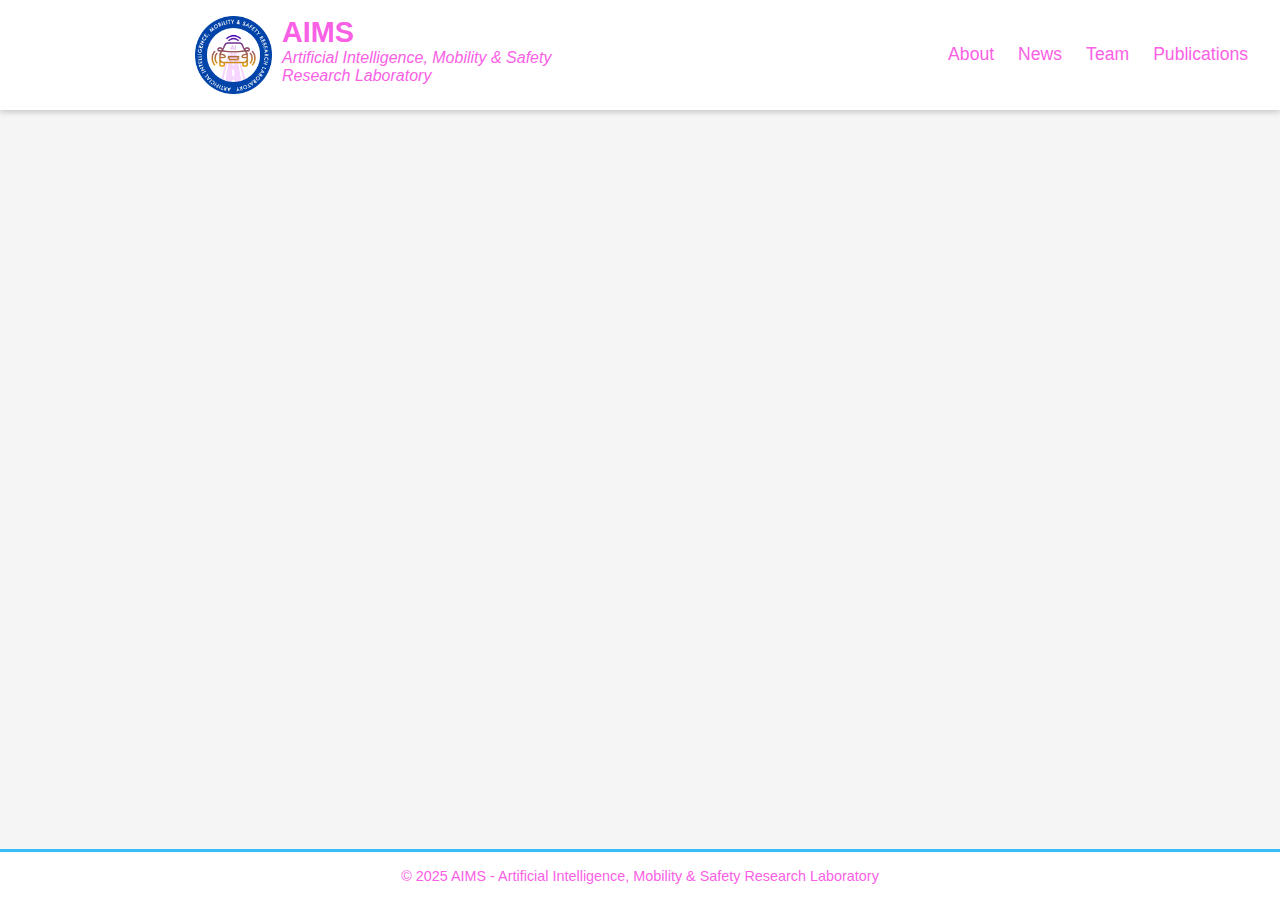
<file: index.html>
<!DOCTYPE html>
<html lang="en">
<head>
  <meta charset="UTF-8">
  <meta name="viewport" content="width=device-width, initial-scale=1.0">
  <title>AIMS Lab | Home</title>
  <link rel="stylesheet" href="style.css">
</head>
<body>
  



<header>
  <nav>
    <div class="logo-container">
      <div class="logo-image-container">
        <img src="assets/images/logo.png" class="logo-image">
      </div>
      <div class="logo-text">
        <div class="logo">AIMS</div>
        <div class="logo-desc">Artificial Intelligence, Mobility & Safety Research Laboratory</div>
      </div>
    </div>
    <ul class="nav-links">
      <li><a href="index.html">About</a></li>
      <li><a href="news.html">News</a></li>
      <li><a href="team.html">Team</a></li>
      <!--li><a href="research.html">Research</a></li-->
      <li><a href="publications.html">Publications</a></li>
    </ul>
  </nav>
</header>




  <main>
    <!--section class="hero">
      <h1>Welcome to AIMS Lab</h1>
      <p>Pioneering research in Artificial Intelligence, Mobility, and Security</p>
    </section>

    <section class="carousel">
      <h2>Explore Our Research</h2>
      <div class="carousel-items">
        <div class="carousel-card">AI in Healthcare</div>
        <div class="carousel-card">Autonomous Mobility</div>
        <div class="carousel-card">Cybersecurity Solutions</div>
      </div>
    </section-->
  
    <section class="section">
      <!--h2>Our Focus Areas</h2>
      <p>We work at the forefront of innovation to solve complex challenges in AI, Mobility, and Cybersecurity domains.</p>
      <div class="card-grid">
        <div class="card"><h3>AI Research</h3><p>Building intelligent systems using machine learning, NLP, and computer vision.</p></div>
        <div class="card"><h3>Smart Mobility</h3><p>Developing autonomous systems and smart infrastructure for transport.</p></div>
        <div class="card"><h3>Secure Systems</h3><p>Protecting digital environments through novel cybersecurity frameworks.</p></div>
      </div-->
    </section>
    </main>
  


<footer>
  <p>&copy; 2025 AIMS - Artificial Intelligence, Mobility & Safety Research Laboratory</p>
</footer>



</body>
</html>
</file>
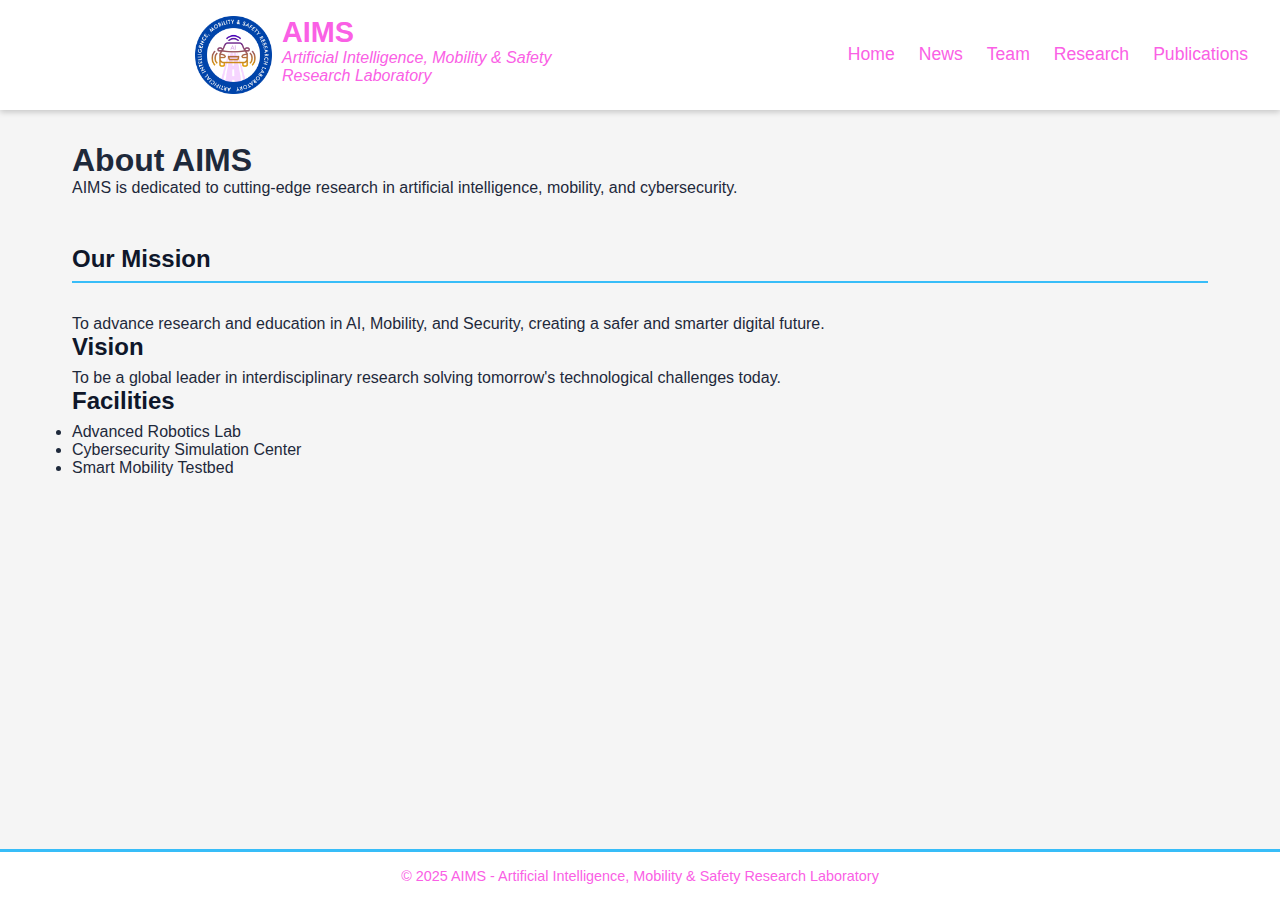
<file: about.html>
<!DOCTYPE html>
<html lang="en">
<head>
  <meta charset="UTF-8">
  <meta name="viewport" content="width=device-width, initial-scale=1.0">
  <title>AIMS Lab</title>
  <link rel="stylesheet" href="style.css">
</head>
<body>
  



<header>
  <nav>
    <div class="logo-container">
      <div class="logo-image-container">
        <img src="assets/images/logo.png" class="logo-image">
      </div>
      <div class="logo-text">
        <div class="logo">AIMS</div>
        <div class="logo-desc">Artificial Intelligence, Mobility & Safety Research Laboratory</div>
      </div>
    </div>
    <ul class="nav-links">
      <li><a href="index.html">Home</a></li>
      <li><a href="news.html">News</a></li>
      <li><a href="team.html">Team</a></li>
      <li><a href="research.html">Research</a></li>
      <li><a href="publications.html">Publications</a></li>
    </ul>
  </nav>
</header>




  <main><h1>About AIMS</h1><p>AIMS is dedicated to cutting-edge research in artificial intelligence, mobility, and cybersecurity.</p>
    <section class="section">
      <h2>Our Mission</h2>
<hr class="section-divider">
      <p>To advance research and education in AI, Mobility, and Security, creating a safer and smarter digital future.</p>
      <h2>Vision</h2>
      <p>To be a global leader in interdisciplinary research solving tomorrow's technological challenges today.</p>
      <h2>Facilities</h2>
      <ul>
        <li>Advanced Robotics Lab</li>
        <li>Cybersecurity Simulation Center</li>
        <li>Smart Mobility Testbed</li>
      </ul>
    </section>
    </main>
  


<footer>
  <p>&copy; 2025 AIMS - Artificial Intelligence, Mobility & Safety Research Laboratory</p>
</footer>



</body>
</html>
</file>
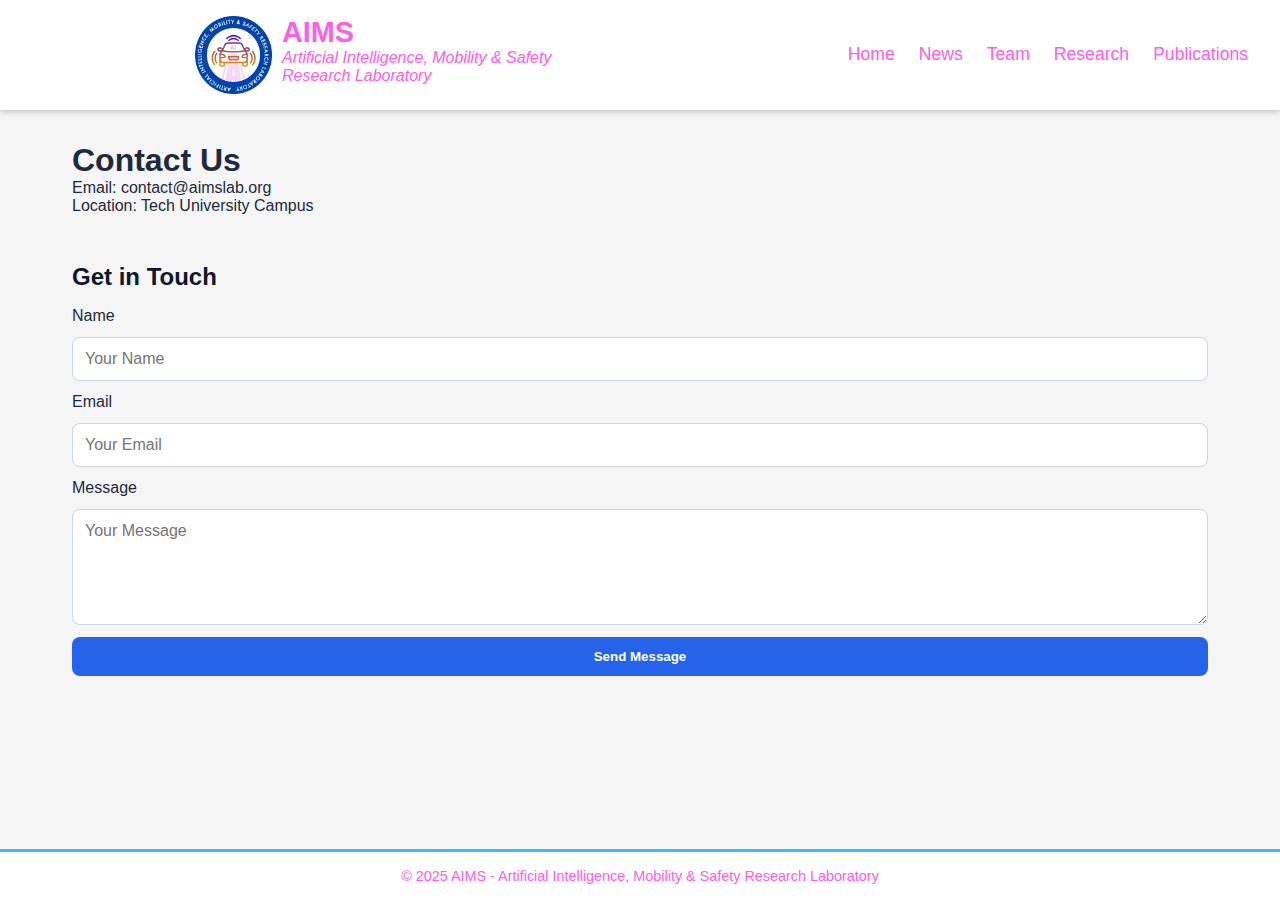
<file: contact.html>
<!DOCTYPE html>
<html lang="en">
<head>
  <meta charset="UTF-8">
  <meta name="viewport" content="width=device-width, initial-scale=1.0">
  <title>AIMS Lab</title>
  <link rel="stylesheet" href="style.css">
</head>
<body>
  



<header>
  <nav>
    <div class="logo-container">
      <div class="logo-image-container">
        <img src="assets/images/logo.png" class="logo-image">
      </div>
      <div class="logo-text">
        <div class="logo">AIMS</div>
        <div class="logo-desc">Artificial Intelligence, Mobility & Safety Research Laboratory</div>
      </div>
    </div>
    <ul class="nav-links">
      <li><a href="index.html">Home</a></li>
      <li><a href="news.html">News</a></li>
      <li><a href="team.html">Team</a></li>
      <li><a href="research.html">Research</a></li>
      <li><a href="publications.html">Publications</a></li>
    </ul>
  </nav>
</header>



  <main><h1>Contact Us</h1><p>Email: contact@aimslab.org<br>Location: Tech University Campus</p>
    <section class="section">
      <h2>Get in Touch</h2>
      <form class="contact-form">
        <label>Name</label>
        <input type="text" placeholder="Your Name">
        <label>Email</label>
        <input type="email" placeholder="Your Email">
        <label>Message</label>
        <textarea rows="5" placeholder="Your Message"></textarea>
        <button type="submit">Send Message</button>
      </form>
    </section>
    </main>
  


<footer>
  <p>&copy; 2025 AIMS - Artificial Intelligence, Mobility & Safety Research Laboratory</p>
</footer>



</body>
</html>
</file>
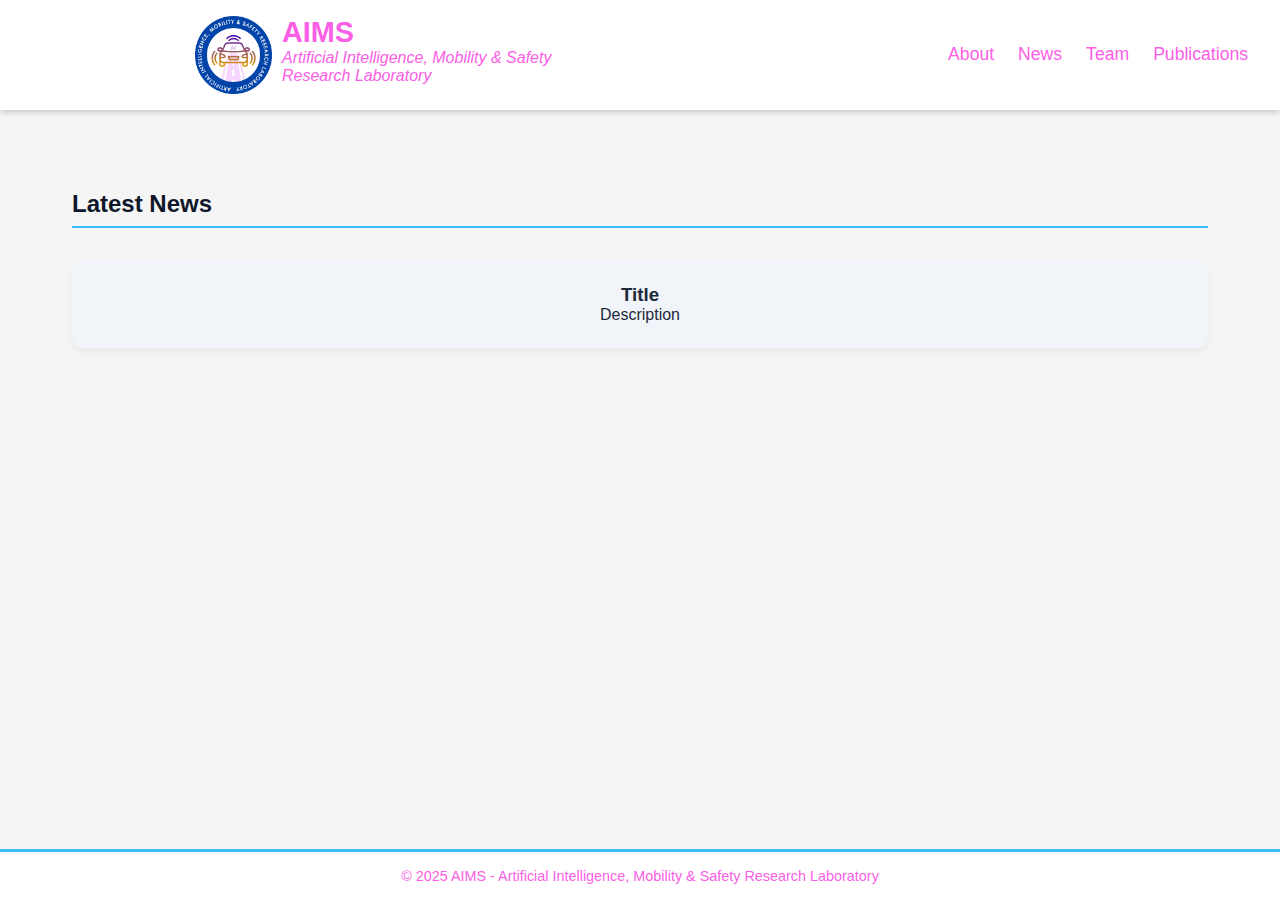
<file: news.html>
<!DOCTYPE html>
<html lang="en">
<head>
  <meta charset="UTF-8">
  <meta name="viewport" content="width=device-width, initial-scale=1.0">
  <title>AIMS Lab | News</title>
  <link rel="stylesheet" href="style.css">
</head>
<body>
  <header>
  <nav>
    <div class="logo-container">
      <div class="logo-image-container">
        <img src="assets/images/logo.png" class="logo-image">
      </div>
      <div class="logo-text">
        <div class="logo">AIMS</div>
        <div class="logo-desc">Artificial Intelligence, Mobility & Safety Research Laboratory</div>
      </div>
    </div>
    <ul class="nav-links">
      <li><a href="index.html">About</a></li>
      <li><a href="news.html">News</a></li>
      <li><a href="team.html">Team</a></li>
      <!--li><a href="research.html">Research</a></li-->
      <li><a href="publications.html">Publications</a></li>
    </ul>
  </nav>
</header>
  <main>
    <section class="section">
      <h2>Latest News</h2>
      <hr class="section-divider">
      <div class="card-grid">
        <div class="card">
          <h3>Title</h3>
          <p>Description</p>
        </div>
        <!--div class="card">
          <h3>New Research Publication Released</h3>
          <p>Our paper on Cyber Threat Detection is now published in IEEE Security & Privacy.</p>
        </div>
        <div class="card">
          <h3>Upcoming Workshop on Autonomous Systems</h3>
          <p>Join our workshop featuring guest speakers and demonstrations from top researchers.</p>
        </div-->
      </div>
    </section>
  </main>
  

<footer>
  <p>&copy; 2025 AIMS - Artificial Intelligence, Mobility & Safety Research Laboratory</p>
</footer>


</body>
</html>
</file>
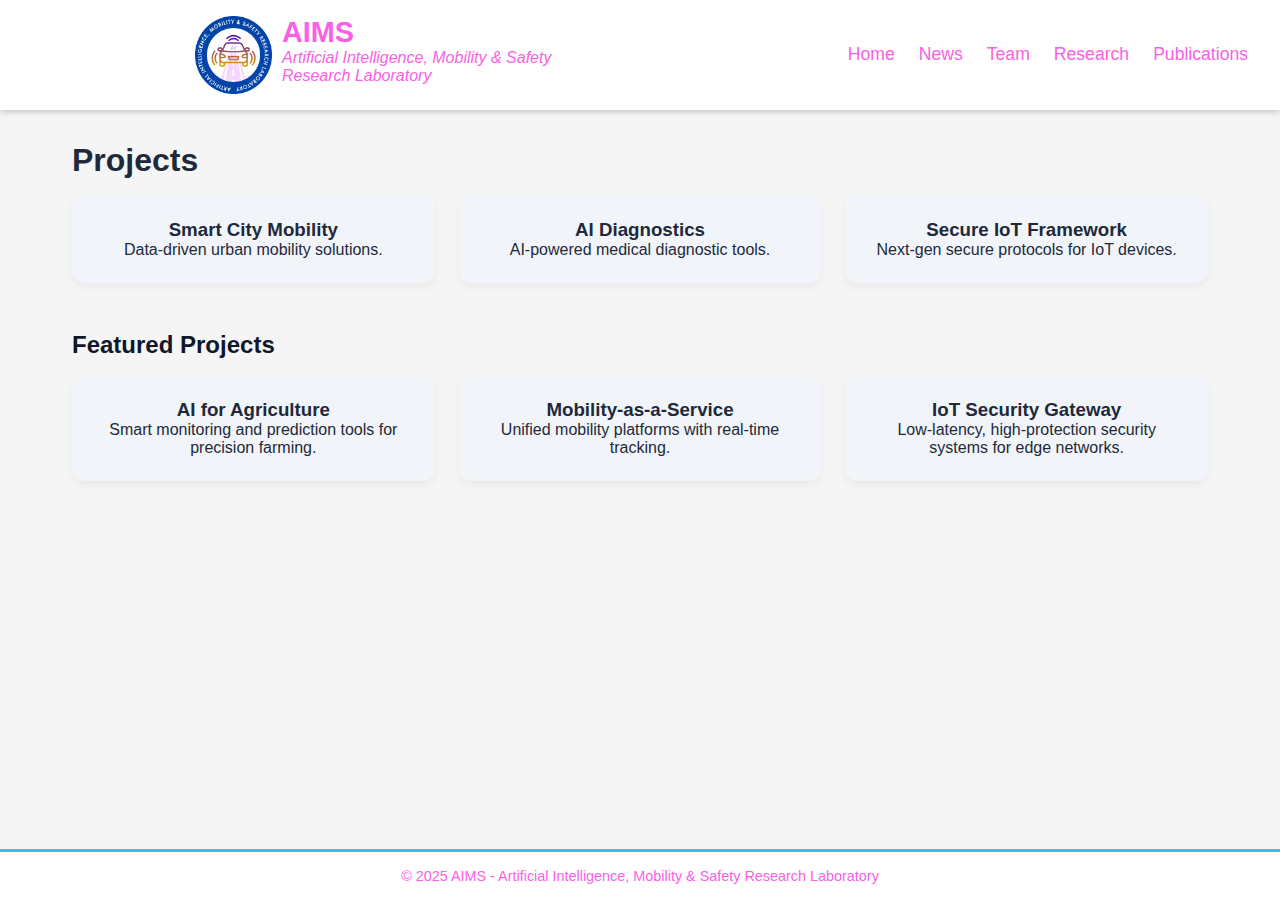
<file: projects.html>
<!DOCTYPE html>
<html lang="en">
<head>
  <meta charset="UTF-8">
  <meta name="viewport" content="width=device-width, initial-scale=1.0">
  <title>AIMS Lab</title>
  <link rel="stylesheet" href="style.css">
</head>
<body>
  



<header>
  <nav>
    <div class="logo-container">
      <div class="logo-image-container">
        <img src="assets/images/logo.png" class="logo-image">
      </div>
      <div class="logo-text">
        <div class="logo">AIMS</div>
        <div class="logo-desc">Artificial Intelligence, Mobility & Safety Research Laboratory</div>
      </div>
    </div>
    <ul class="nav-links">
      <li><a href="index.html">Home</a></li>
      <li><a href="news.html">News</a></li>
      <li><a href="team.html">Team</a></li>
      <li><a href="research.html">Research</a></li>
      <li><a href="publications.html">Publications</a></li>
    </ul>
  </nav>
</header>




  <main><h1>Projects</h1>
    <div class="card-grid">
      <div class="card"><h3>Smart City Mobility</h3><p>Data-driven urban mobility solutions.</p></div>
      <div class="card"><h3>AI Diagnostics</h3><p>AI-powered medical diagnostic tools.</p></div>
      <div class="card"><h3>Secure IoT Framework</h3><p>Next-gen secure protocols for IoT devices.</p></div>
    </div>
    
    <section class="section">
      <h2>Featured Projects</h2>
      <div class="card-grid">
        <div class="card"><h3>AI for Agriculture</h3><p>Smart monitoring and prediction tools for precision farming.</p></div>
        <div class="card"><h3>Mobility-as-a-Service</h3><p>Unified mobility platforms with real-time tracking.</p></div>
        <div class="card"><h3>IoT Security Gateway</h3><p>Low-latency, high-protection security systems for edge networks.</p></div>
      </div>
    </section>
    </main>
  


<footer>
  <p>&copy; 2025 AIMS - Artificial Intelligence, Mobility & Safety Research Laboratory</p>
</footer>



</body>
</html>
</file>
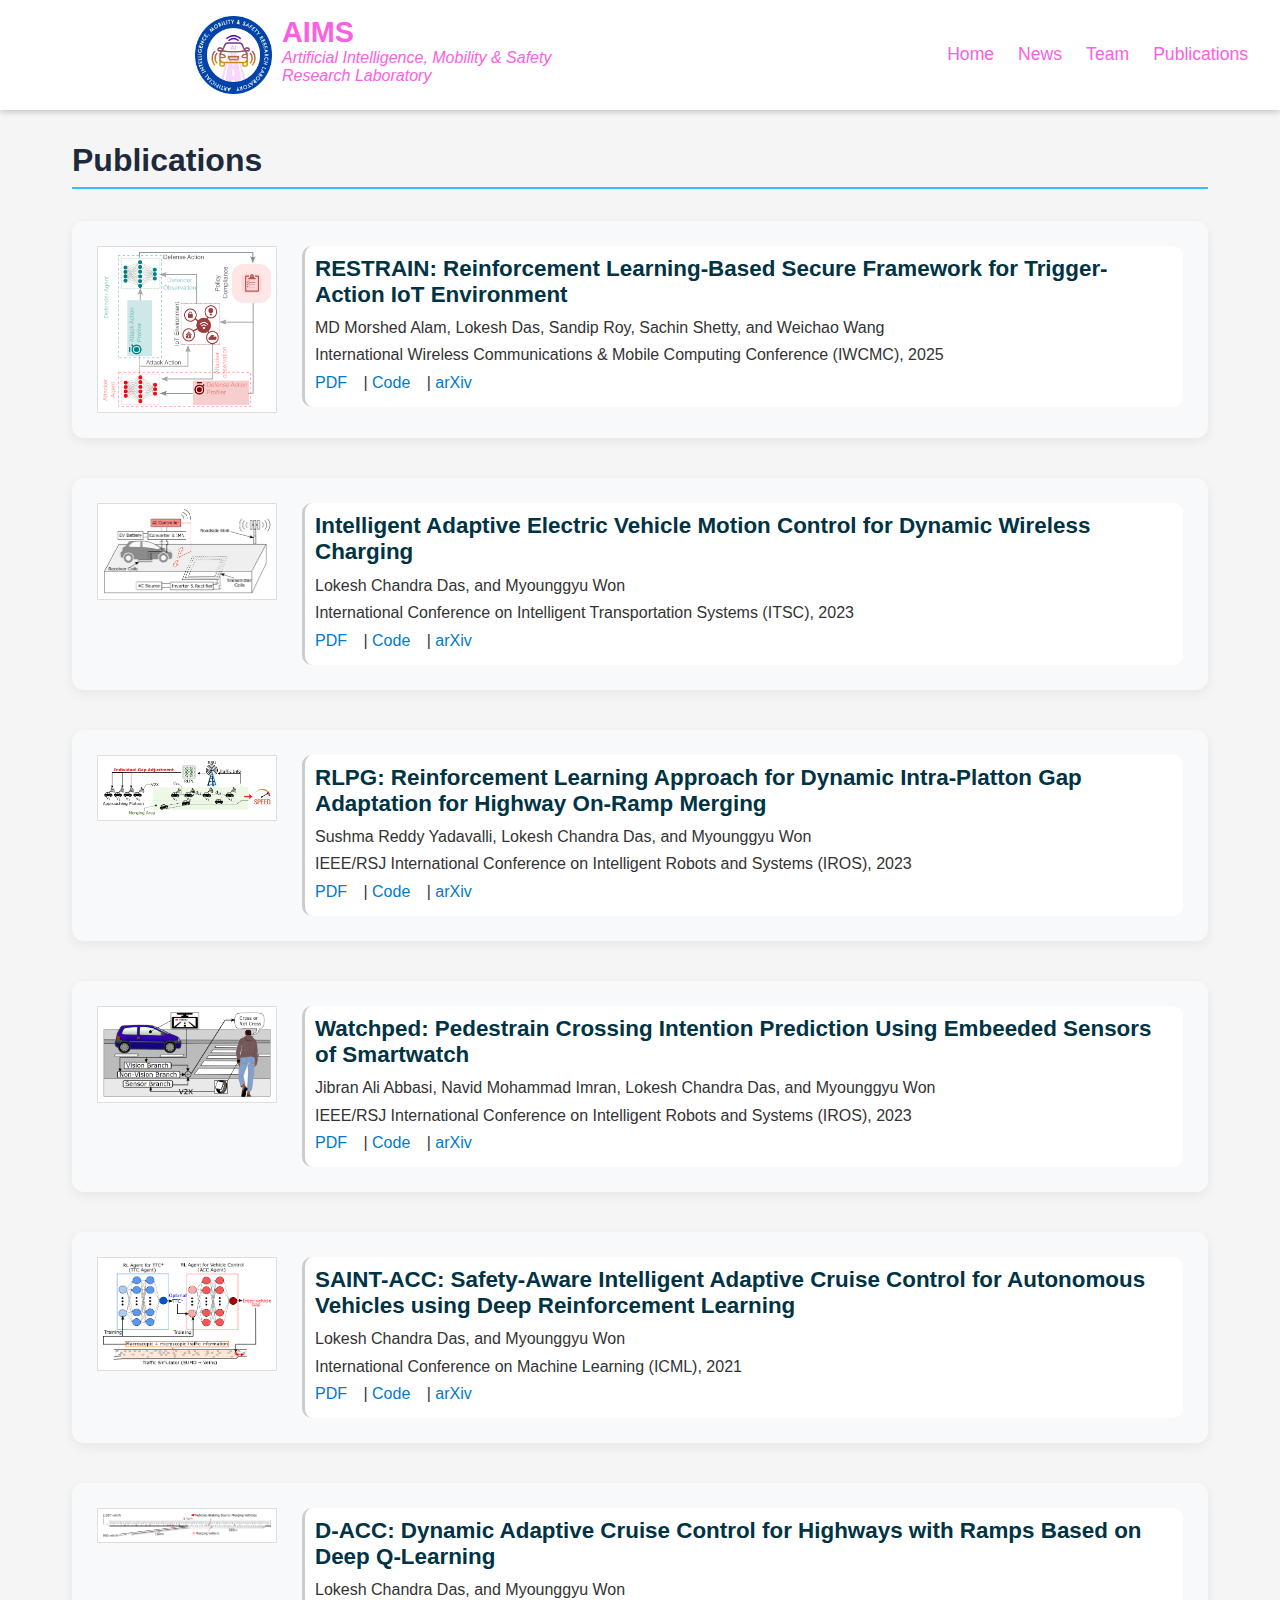
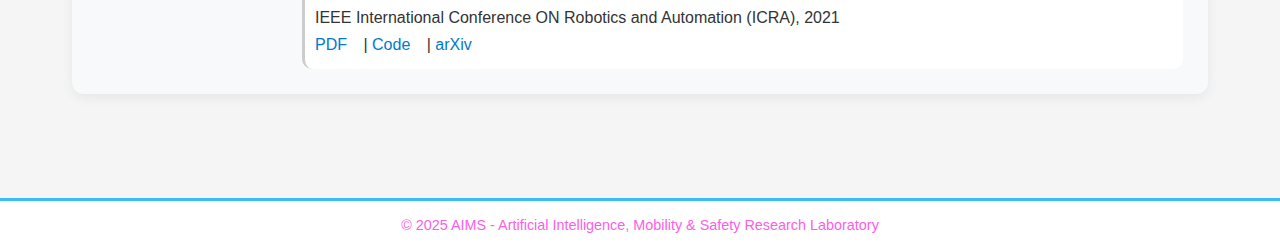
<file: publications.html>
<!DOCTYPE html>
<html lang="en">
<head>
  <meta charset="UTF-8">
  <meta name="viewport" content="width=device-width, initial-scale=1.0">
  <title>AIMS Lab | Publications</title>
  <link rel="stylesheet" href="style.css">
</head>
<body>
  



<header>
  <nav>
    <div class="logo-container">
      <div class="logo-image-container">
        <img src="assets/images/logo.png" class="logo-image">
      </div>
      <div class="logo-text">
        <div class="logo">AIMS</div>
        <div class="logo-desc">Artificial Intelligence, Mobility & Safety Research Laboratory</div>
      </div>
    </div>
    <ul class="nav-links">
      <li><a href="index.html">Home</a></li>
      <li><a href="news.html">News</a></li>
      <li><a href="team.html">Team</a></li>
      <!--li><a href="research.html">Research</a></li-->
      <li><a href="publications.html">Publications</a></li>
    </ul>
  </nav>
</header>




  <main>
    <h1>Publications</h1>
    <hr class="section-divider">
    <div class="publication-item">
      <div class="pub-left">
        <img src="assets/images/attack-defense-system-overview-converted-to.png" alt="Publication Figure" style="height: 80%;">
      </div>
      <div class="pub-right">
        <h3>RESTRAIN: Reinforcement Learning-Based Secure Framework for Trigger-Action IoT Environment</h3>
        <p>MD Morshed Alam, Lokesh Das, Sandip Roy, Sachin Shetty, and Weichao Wang</p>
        <p>International Wireless Communications & Mobile Computing Conference (IWCMC), 2025</p>
        <p><a href="https://arxiv.org/pdf/2503.09513" target="_blank">PDF</a> | <a href="#">Code</a> | <a href="#">arXiv</a></p>
      </div>
    </div>


    <div class="publication-item">
      <div class="pub-left">
        <img src="assets/images/dwc.png" alt="Publication Figure">
      </div>
      <div class="pub-right">
        <h3>Intelligent Adaptive Electric Vehicle Motion Control for Dynamic Wireless Charging</h3>
        <p>Lokesh Chandra Das, and Myounggyu Won</p>
        <p>International Conference on Intelligent Transportation Systems (ITSC), 2023</p>
        <p><a href="#">PDF</a> | <a href="#">Code</a> | <a href="#">arXiv</a></p>
      </div>
    </div>


    <div class="publication-item">
      <div class="pub-left">
        <img src="assets/images/rlpg.png" alt="Publication Figure">
      </div>
      <div class="pub-right">
        <h3>RLPG: Reinforcement Learning Approach for Dynamic Intra-Platton Gap Adaptation for Highway On-Ramp Merging</h3>
        <p>Sushma Reddy Yadavalli, Lokesh Chandra Das, and Myounggyu Won</p>
        <p>IEEE/RSJ International Conference on Intelligent Robots and Systems (IROS), 2023</p>
        <p><a href="#">PDF</a> | <a href="#">Code</a> | <a href="#">arXiv</a></p>
      </div>
    </div>

    <div class="publication-item">
      <div class="pub-left">
        <img src="assets/images/watchped.png" alt="Publication Figure" style="height: 100% !important;">
      </div>
      <div class="pub-right">
        <h3>Watchped: Pedestrain Crossing Intention Prediction Using Embeeded Sensors of Smartwatch</h3>
        <p>Jibran Ali Abbasi, Navid Mohammad Imran, Lokesh Chandra Das, and Myounggyu Won</p>
        <p>IEEE/RSJ International Conference on Intelligent Robots and Systems (IROS), 2023</p>
        <p><a href="#">PDF</a> | <a href="#">Code</a> | <a href="#">arXiv</a></p>
      </div>
    </div>

    <div class="publication-item">
      <div class="pub-left">
        <img src="assets/images/saint-acc.png" alt="Publication Figure" style="height: 100% !important;">
      </div>
      <div class="pub-right">
        <h3>SAINT-ACC: Safety-Aware Intelligent Adaptive Cruise Control for Autonomous Vehicles using Deep Reinforcement Learning </h3>
        <p>Lokesh Chandra Das, and Myounggyu Won</p>
        <p>International Conference on Machine Learning (ICML), 2021</p>
        <p><a href="#">PDF</a> | <a href="#">Code</a> | <a href="#">arXiv</a></p>
      </div>
    </div>

    <div class="publication-item">
      <div class="pub-left">
        <img src="assets/images/dacc.png" alt="Publication Figure" style="height: 100% !important;">
      </div>
      <div class="pub-right">
        <h3>D-ACC: Dynamic Adaptive Cruise Control for Highways with Ramps Based on Deep Q-Learning </h3>
        <p>Lokesh Chandra Das, and Myounggyu Won</p>
        <p>IEEE International Conference ON Robotics and Automation (ICRA), 2021</p>
        <p><a href="#">PDF</a> | <a href="#">Code</a> | <a href="#">arXiv</a></p>
      </div>
    </div>

</main>
  


<footer>
  <p>&copy; 2025 AIMS - Artificial Intelligence, Mobility & Safety Research Laboratory</p>
</footer>



</body>
</html>
</file>
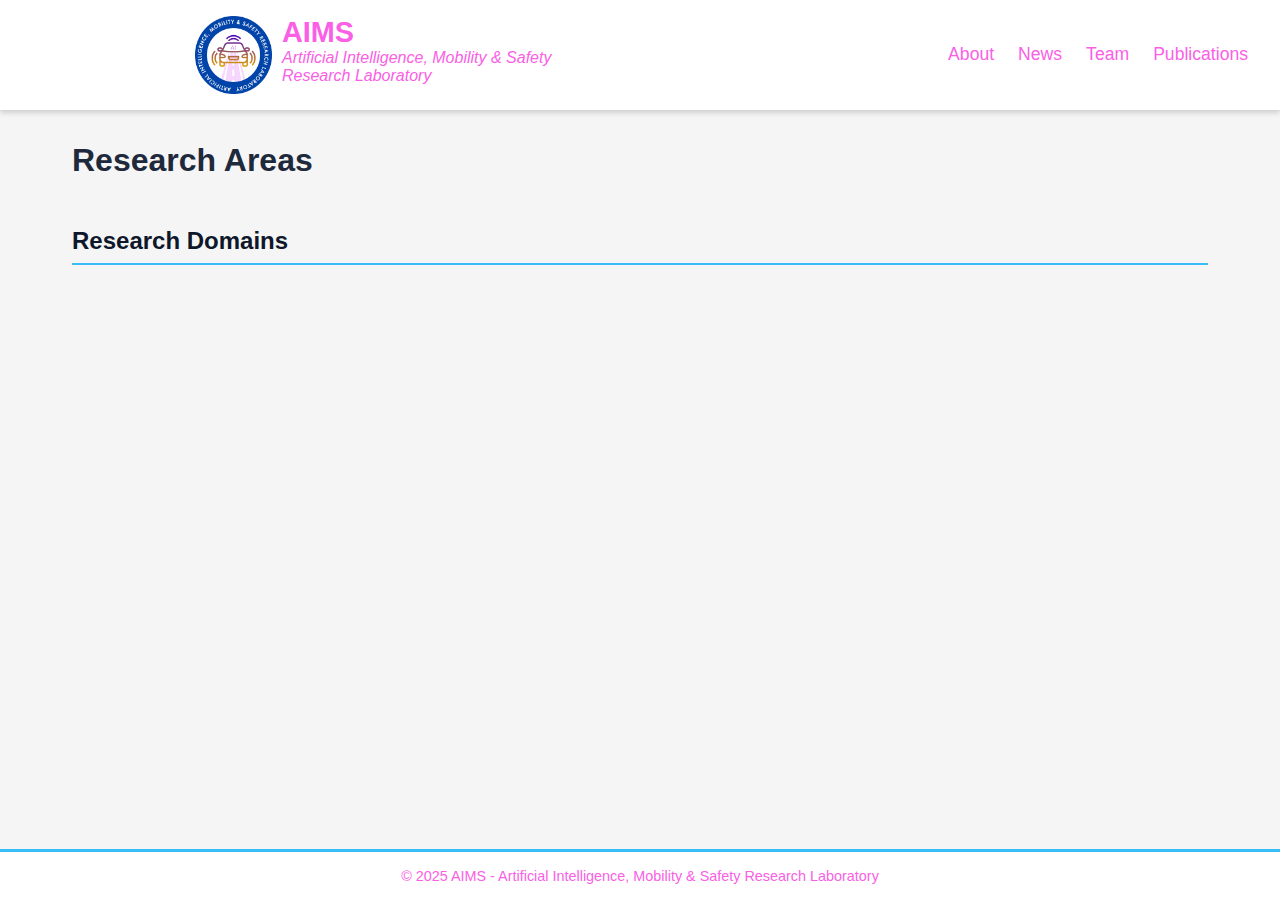
<file: research.html>
<!DOCTYPE html>
<html lang="en">
<head>
  <meta charset="UTF-8">
  <meta name="viewport" content="width=device-width, initial-scale=1.0">
  <title>AIMS Lab | Research</title>
  <link rel="stylesheet" href="style.css">
</head>
<body>
  



<header>
  <nav>
    <div class="logo-container">
      <div class="logo-image-container">
        <img src="assets/images/logo.png" class="logo-image">
      </div>
      <div class="logo-text">
        <div class="logo">AIMS</div>
        <div class="logo-desc">Artificial Intelligence, Mobility & Safety Research Laboratory</div>
      </div>
    </div>
    <ul class="nav-links">
      <li><a href="index.html">About</a></li>
      <li><a href="news.html">News</a></li>
      <li><a href="team.html">Team</a></li>
      <!--li><a href="research.html">Research</a></li-->
      <li><a href="publications.html">Publications</a></li>
    </ul>
  </nav>
</header>




  <main>
    <h1>Research Areas</h1>
    <!--ul><li>Artificial Intelligence</li><li>Mobility Systems</li><li>Cybersecurity</li></ul-->
    <section class="section">
      <h2>Research Domains</h2>
<hr class="section-divider">
      <!--div class="card-grid">
        <div class="card"><h3>Machine Learning</h3><p>Innovative algorithms for predictive analysis and data mining.</p></div>
        <div class="card"><h3>Computer Vision</h3><p>Visual recognition, detection, and object tracking systems.</p></div>
        <div class="card"><h3>Cyber Defense</h3><p>Developing defense mechanisms against digital threats.</p></div>
      </div-->
    </section>
    </main>
  


<footer>
  <p>&copy; 2025 AIMS - Artificial Intelligence, Mobility & Safety Research Laboratory</p>
</footer>



</body>
</html>
</file>
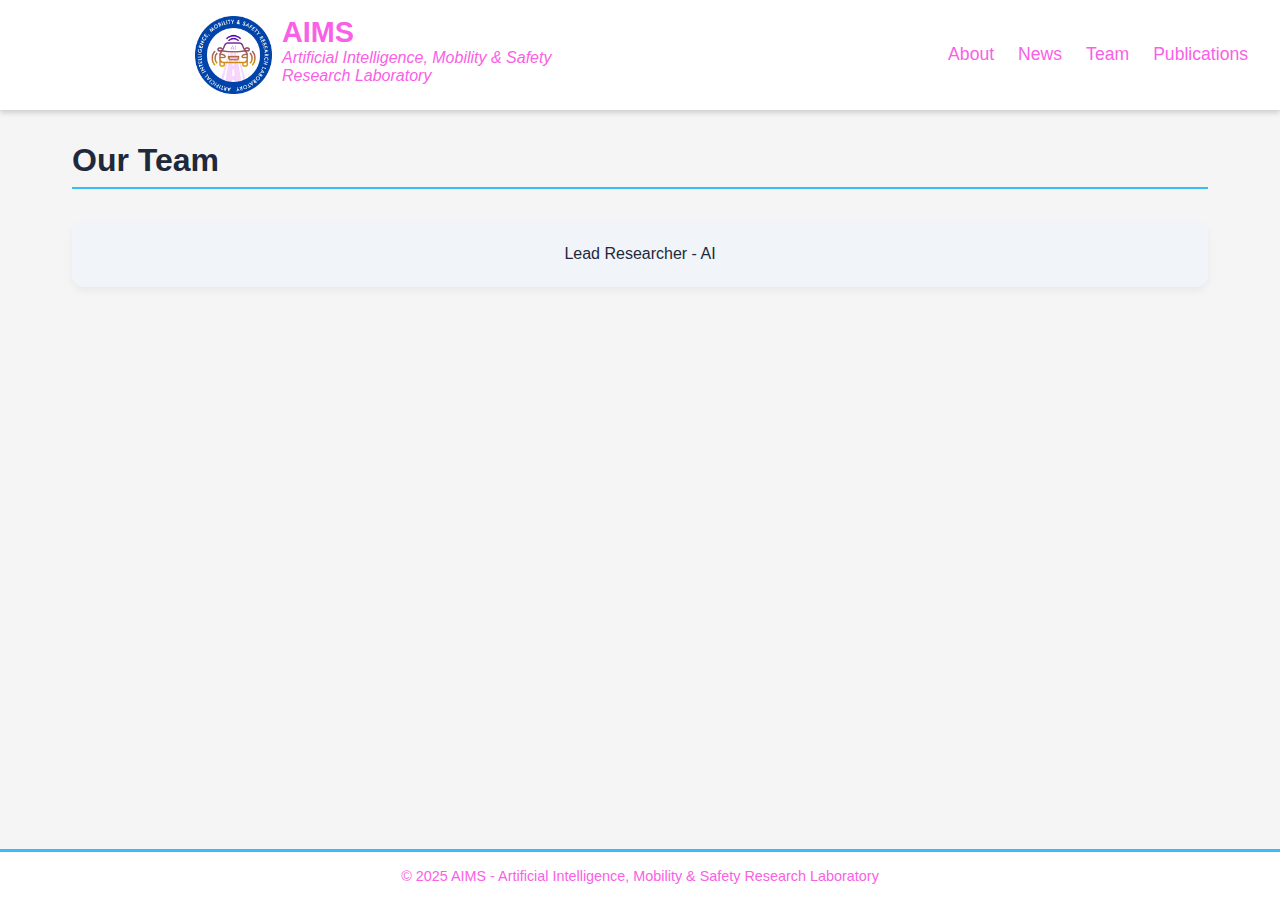
<file: team.html>
<!DOCTYPE html>
<html lang="en">
<head>
  <meta charset="UTF-8">
  <meta name="viewport" content="width=device-width, initial-scale=1.0">
  <title>AIMS Lab | Team</title>
  <link rel="stylesheet" href="style.css">
</head>
<body>
  



<header>
  <nav>
    <div class="logo-container">
      <div class="logo-image-container">
        <img src="assets/images/logo.png" class="logo-image">
      </div>
      <div class="logo-text">
        <div class="logo">AIMS</div>
        <div class="logo-desc">Artificial Intelligence, Mobility & Safety Research Laboratory</div>
      </div>
    </div>
    <ul class="nav-links">
      <li><a href="index.html">About</a></li>
      <li><a href="news.html">News</a></li>
      <li><a href="team.html">Team</a></li>
      <!--li><a href="research.html">Research</a></li-->
      <li><a href="publications.html">Publications</a></li>
    </ul>
  </nav>
</header>




  <main>
    <h1>Our Team</h1>
    <hr class="section-divider">
    <div class="card-grid">
      <div class="card"><h3></h3><p>Lead Researcher - AI</p></div>
      <!--div class="card"><h3>Dr. John Doe</h3><p>Mobility Systems Expert</p></div>
      <div class="card"><h3>Emily Wang</h3><p>PhD Student - Cybersecurity</p></div-->
    </div>
    
    <!--section class="section">
      <h2>Advisors</h2>
      <div class="card-grid">
        <div class="card"><h3>Dr. Alice Brown</h3><p>AI and Data Science Expert</p></div>
        <div class="card"><h3>Dr. Robert White</h3><p>Cybersecurity Consultant</p></div>
      </div>
    </section-->
    </main>
  


<footer>
  <p>&copy; 2025 AIMS - Artificial Intelligence, Mobility & Safety Research Laboratory</p>
</footer>



</body>
</html>
</file>
<file: style.css>
@import url('https://fonts.googleapis.com/css2?family=Roboto:wght@300;400;700&display=swap');


* {
  margin: 0;
  padding: 0;
  box-sizing: border-box;
  font-family: 'Segoe UI', sans-serif;
}

body {
  display: flex;
  flex-direction: column;
  min-height: 100vh;
  background-color: #f8fafc;
  color: #1e293b;

  background-color: #f5f5f5;}
  font-family: 'Roboto', sans-serif;

header {
  background-color: #0f172a;
  padding: 1rem 2rem;
}

nav {
  display: flex;
  justify-content: space-between;
  align-items: center;
}

.logo {
  font-size: 1.8rem;
  font-weight: bold;
  color: #38bdf8;
}

.nav-links {
  list-style: none;
  display: flex;
  gap: 1.5rem;
}

.nav-links li a {
  color: #e2e8f0;
  text-decoration: none;
  font-weight: 500;
}

.nav-links li a:hover {
  color: #38bdf8;
}

main {
  flex: 1;
  padding: 2rem;
  max-width: 1000px;
  margin: auto;
}

footer {
  text-align: center;
  background-color: #0f172a;
  color: #cbd5e1;
  padding: 1rem;
}


.hero {
  text-align: center;
  background: linear-gradient(135deg, #0ea5e9, #2563eb);
  color: white;
  padding: 3rem 1rem;
  border-radius: 12px;
  margin-bottom: 2rem;
}

.hero h1 {
  font-size: 2.5rem;
  margin-bottom: 1rem;
}

.carousel {
  margin-top: 2rem;
  text-align: center;
}

.carousel h2 {
  margin-bottom: 1rem;
}

.carousel-items {
  display: flex;
  overflow-x: auto;
  gap: 1rem;
  padding: 1rem 0;
}

.carousel-card {
  min-width: 250px;
  background: #e2e8f0;
  padding: 1rem;
  border-radius: 12px;
  box-shadow: 0 2px 6px rgba(0,0,0,0.1);
  flex-shrink: 0;
}

.card-grid {
  display: grid;
  grid-template-columns: repeat(auto-fit, minmax(250px, 1fr));
  gap: 1.5rem;
  margin-top: 1rem;
}

.card {
  background-color: #f1f5f9;
  border-radius: 12px;
  padding: 1.5rem;
  box-shadow: 0 4px 8px rgba(0,0,0,0.05);
  text-align: center;
}


.logo-container {
  display: flex;
  flex-direction: inherit;
  align-items: flex-start;
}

.logo {
  font-size: 2rem;
  font-weight: bold;
  color: #38bdf8;
  display: inline;
}

.logo-desc {
  font-size: 0.85rem;
  color: #cbd5e1;
  font-style: italic;
  max-width: 300px;
}
.logo-image-container{
  width: 250px;
}
.logo-image{
  width: 35%;
  height: 30%;
  position: relative;
  float: right;
  padding-right: 10px;
}
.logo-text{
  text-align: left;

}

.nav-links li a {
  font-size: 1.1rem;
}

main {
  max-width: 80%;
}

.section {
  margin-top: 2rem;
  padding-top: 1rem;
}

.section h2 {
  font-size: 1.5rem;
  margin-bottom: 0.5rem;
  color: #0f172a;
}

.pub-list {
  list-style: disc;
  margin-left: 2rem;
  margin-top: 1rem;
  color: #334155;
}

.contact-form {
  display: flex;
  flex-direction: column;
  gap: 0.75rem;
  margin-top: 1rem;
}

.contact-form input,
.contact-form textarea {
  padding: 0.75rem;
  border: 1px solid #cbd5e1;
  border-radius: 8px;
  font-size: 1rem;
}

.contact-form button {
  background-color: #2563eb;
  color: white;
  padding: 0.75rem;
  border: none;
  border-radius: 8px;
  cursor: pointer;
  font-weight: bold;
  transition: background-color 0.3s ease;
}

.contact-form button:hover {
  background-color: #1d4ed8;
}

footer {
  background-color: #1e293b;
  color: #cbd5e1;
  text-align: center;
  padding: 1.5rem 0;
  font-size: 0.95rem;
  margin-top: 3rem;
  border-top: 3px solid #38bdf8;
}

footer p {
  margin: 0;
}

main {
  max-width: 80%;
  margin: 0 auto;
}

nav {
  background-color: #fff; /* Deep navy blue for a professional look */
  color: #ffffff;
  display: flex;
  justify-content: space-between;
  align-items: center;
  padding: 1rem 2rem;
  box-shadow: 0 2px 6px rgba(0, 0, 0, 0.2);
}

.nav-links li a {
  color: #fa60e5;
}

.nav-links li a:hover {
  color: #38bdf8;
}

.section-divider {
  border: 0;
  height: 2px;
  background-color: #38bdf8;
  margin: 0.5rem 0 2rem 0;
  width: 100%;
}

/* Make layout responsive */
body, html {
  width: 100%;
  padding: 0;
  margin: 0;
  box-sizing: border-box;
}

main {
  width: 100%;
  max-width: 100%;
  padding: 1rem;
  margin: 0 auto;
}

.card-grid {
  display: grid;
  grid-template-columns: repeat(auto-fit, minmax(280px, 1fr));
  gap: 1.5rem;
}


@media (max-width: 768px) {
  nav {
    flex-direction: column;
    align-items: flex-start;
  }

  .nav-links {
    flex-direction: column;
    width: 100%;
    padding-left: 0;
  }

  .nav-links li {
    margin-bottom: 0.5rem;
  }

  .logo-container {
    margin-bottom: 1rem;
  }
}

.logo-container {
  text-align: left;
}

.logo {
  font-size: 1.8rem;
  font-weight: bold;
  color: #38bdf8;
}

.logo-desc {
  font-size: 1rem;
  font-weight: 500;
  color: #f1f5f9;
}









main {
  width: 100%;
  max-width: 1200px;
  margin: 0 auto;
  padding: 2rem;
}

/* Professional header and footer colors */
nav {
  background-color: #fff; /* Deep navy */
  padding: 1rem 2rem;
}

footer {
  background-color: #fff; /* Deep navy footer to match */
  color: #f8fafc;
  text-align: center;
  padding: 1rem;
  font-size: 0.9rem;
  margin-top: 2rem;
}

/* Navbar text styling */
.logo, .logo-desc, .nav-links a {
  color: #f8fafc;
}

.nav-links a:hover {
  color: #60a5fa; /* Light blue hover effect */
}

.logo {
  color: #3b82f6; /* Vibrant blue for standout appearance */
  font-weight: bold;
}

.nav-links a, .logo-desc {
  color: #fa60e5; /* Electric Cyan */
}

.nav-links a:hover {
  color: #7fffd4; /* Soft aqua for hover effect */
}

.logo {
  color: #fa60e5; /* Electric Cyan for AIMS */
  font-weight: bold;
}

footer {
  color: #fa60e5; /* Electric Cyan for footer text */
}







body {
  background-color: #fff700; /* Bright yellow */

  background-color: #f5f5f5;}
  font-family: 'Roboto', sans-serif;

body {
  background-color: #f4f4f4; /* Light gray */

  background-color: #f5f5f5;}
  font-family: 'Roboto', sans-serif;



/* Enhanced Styling for Publication Columns */
.publication-item {
  display: flex;
  align-items: stretch;
  gap: 30px;
  margin-bottom: 40px;
  background: #ffffff;
  padding: 30px;
  border-radius: 12px;
  box-shadow: 0 6px 12px rgba(0, 0, 0, 0.08);
  transition: box-shadow 0.3s ease-in-out;
}

.publication-item:hover {
  box-shadow: 0 10px 18px rgba(0, 0, 0, 0.12);
}

.publication-item .pub-left {
  flex: 1;
  max-width: 200px;
  display: flex;
  align-items: center;
  justify-content: center;
  background-color: #f0f4f8;
  padding: 10px;
  border-radius: 1px;
}

.publication-item .pub-left img {
  width: 80%;
  height: auto;
  border-radius: 8px;
  object-fit: cover;
}

.publication-item .pub-right {
  flex: 2;
  padding: 10px 5px;
  display: flex;
  flex-direction: column;
  justify-content: center;
  background-color: #f9fafc;
  border-left: 3px solid #dbe5ec;
  padding-left: 20px;
  border-radius: 10px;
}

.publication-item .pub-right h3 {
  font-size: 1.5rem;
  color: #002244;
  margin-bottom: 0.5rem;
}

.publication-item .pub-right p {
  margin: 0.4rem 0;
  font-size: 1rem;
  color: #333;
}

.publication-item .pub-right a {
  color: #007acc;
  font-weight: 500;
  text-decoration: none;
  margin-right: 12px;
}

.publication-item .pub-right a:hover {
  text-decoration: underline;
  color: #005fa3;
}



.publication-item .pub-right h3 {
  font-size: 1.3rem;
  color: #004466;
  margin-bottom: 0.5rem;
}

.publication-item .pub-right p {
  margin: 0.3rem 0;
}


/* Publication Two-Column Layout Styles */
.publication-item {
  display: flex;
  flex-direction: row;
  align-items: flex-start;
  gap: 25px;
  margin-bottom: 40px;
  background: #f8f9fa;
  padding: 25px;
  border-radius: 12px;
  box-shadow: 0 4px 12px rgba(0,0,0,0.06);
  transition: transform 0.3s ease;
}

.publication-item:hover {
  transform: translateY(-4px);
  box-shadow: 0 6px 16px rgba(0,0,0,0.1);
}

.publication-item .pub-left {
  flex: 1;
  max-width: 180px;
  background-color: #fff;
  padding: 5px;
  border-radius: 1px;
  border: 1px solid #ddd;
  display: flex;
  align-items: center;
  justify-content: center;
}

.publication-item .pub-left img {
  width: 100%;
  height: auto;
  border-radius: 1px;
  object-fit: cover;
}

.publication-item .pub-right {
  flex: 2;
  padding: 10px;
  background-color: #fff;
  border-left: 3px solid #ccc;
  border-radius: 10px;
}

.publication-item .pub-right h3 {
  font-size: 1.4rem;
  font-weight: 600;
  color: #003344;
  margin-bottom: 0.4rem;
}

.publication-item .pub-right p {
  font-size: 1rem;
  color: #333;
  margin-bottom: 0.3rem;
}

.publication-item .pub-right a {
  color: #007acc;
  font-weight: 500;
  text-decoration: none;
  margin-right: 12px;
}

.publication-item .pub-right a:hover {
  text-decoration: underline;
  color: #005fa3;
}
</file>
